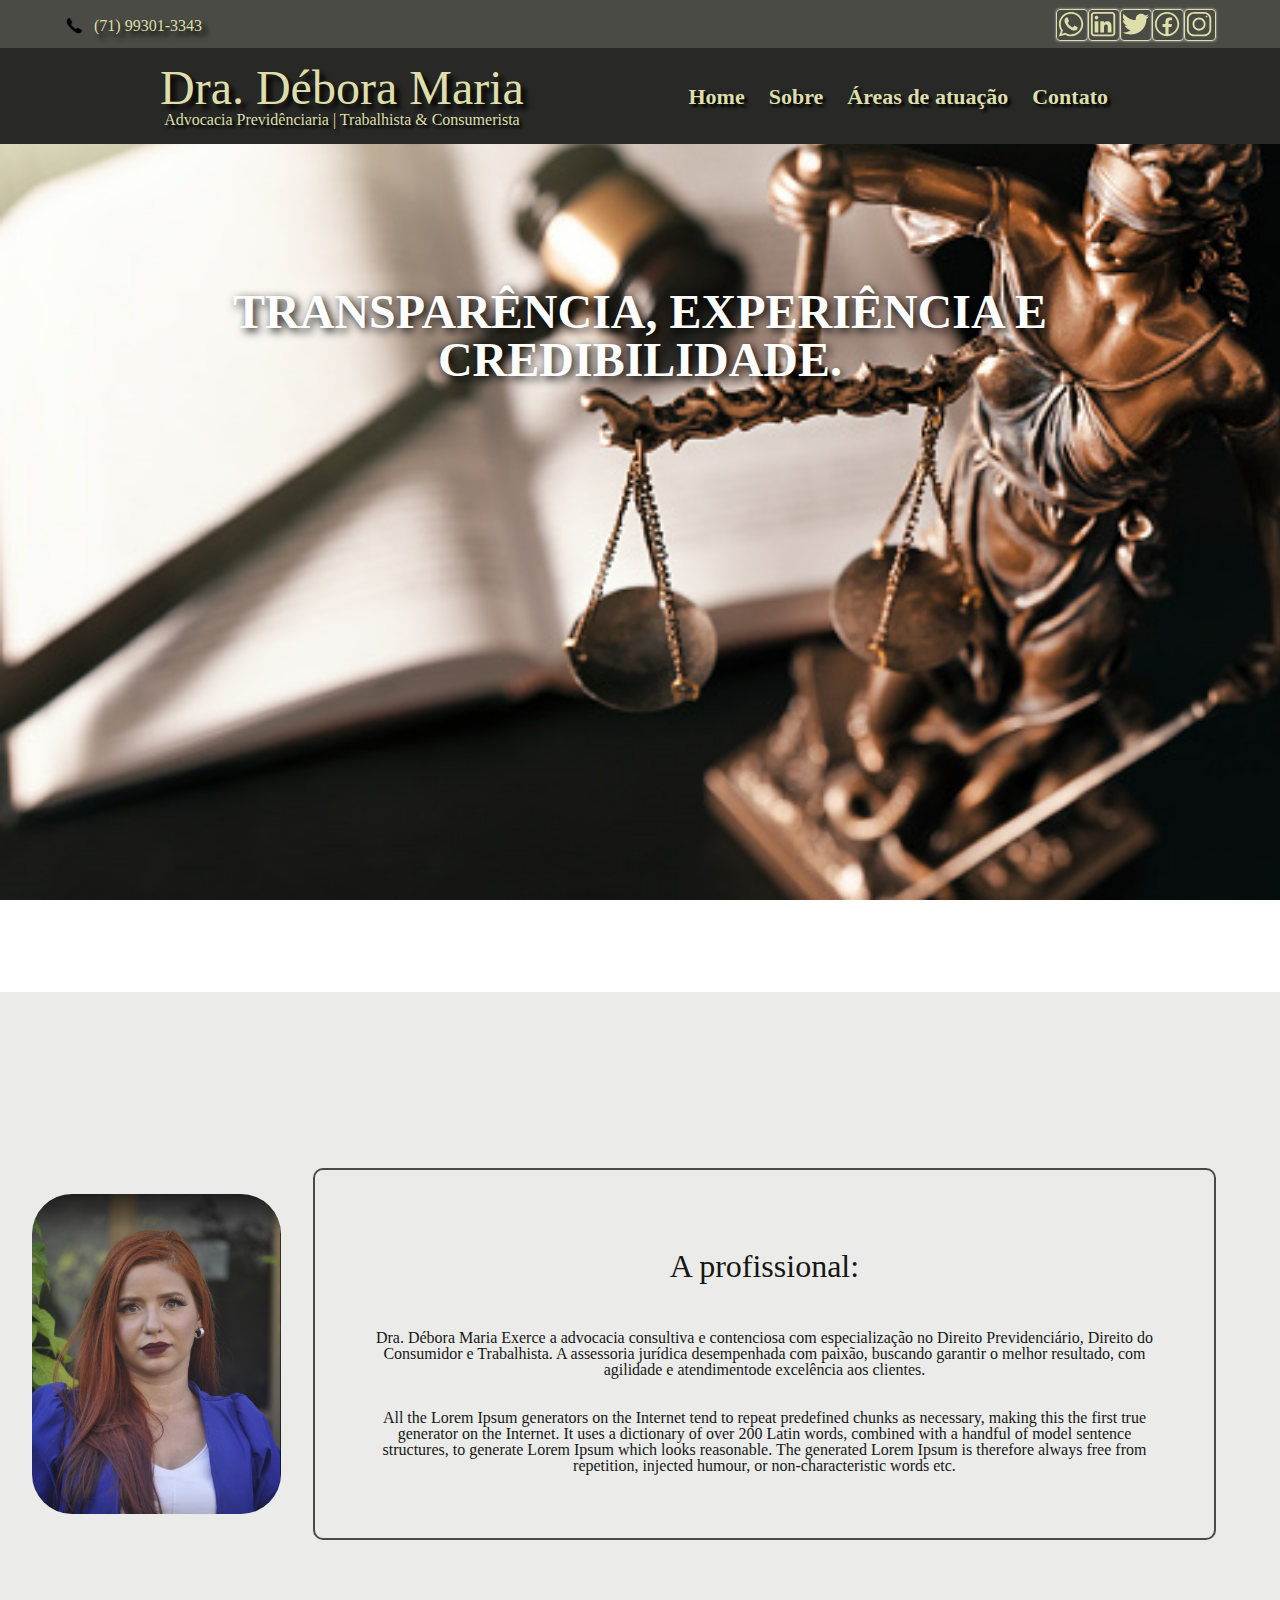
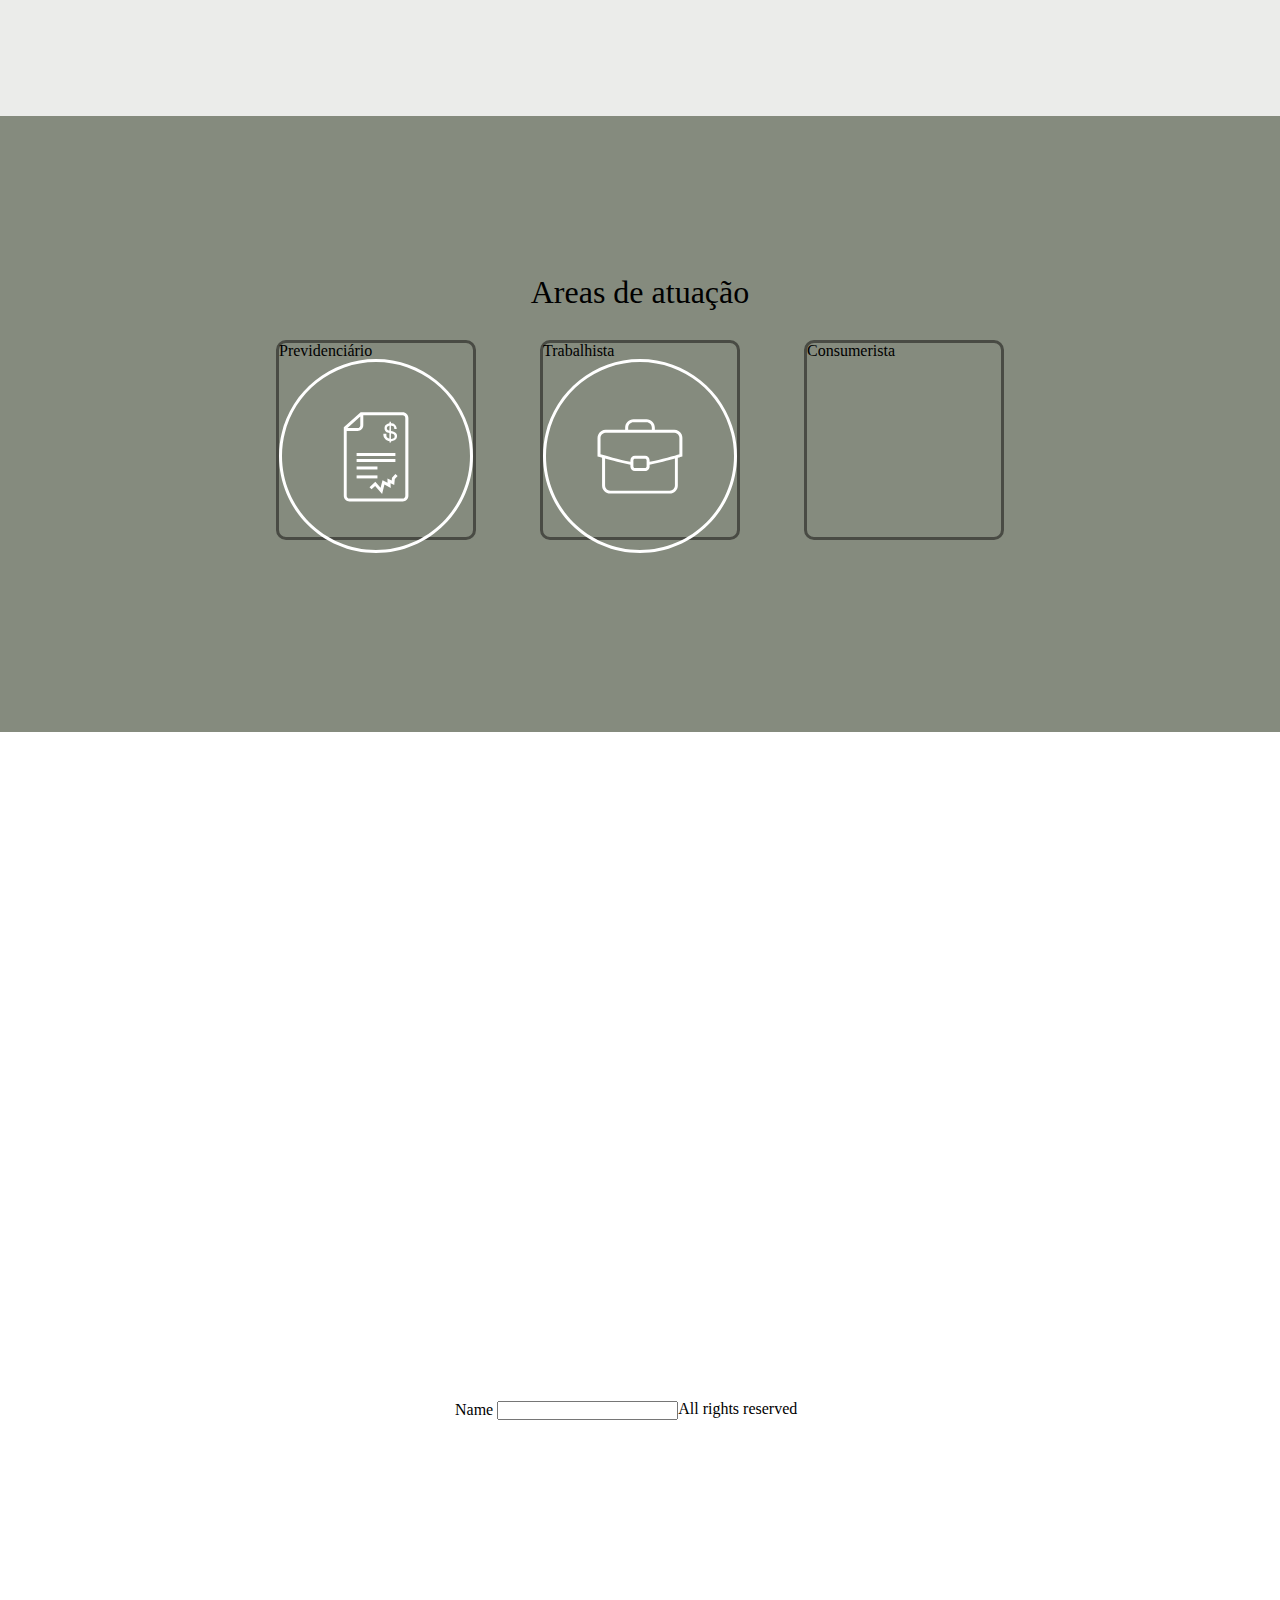
<file: index.html>
<!DOCTYPE html>
<html lang="en">
<head>
    <meta charset="UTF-8">
    <meta http-equiv="X-UA-Compatible" content="IE=edge">
    <meta name="viewport" content="width=device-width, initial-scale=1.0">
    <link rel="stylesheet" href="/assets/css/reset.css">
    <link rel="stylesheet" href="/assets/css/style.css">
    <link rel="icon" href="/assets/img/title.svg">
    <title>Dra. Débora Maria</title>
</head>
    <body class="background-image">
        <header>
            <div class="header__media">
                <div class="header__media--1">
                    <img src="/assets/img/phone.png.png" id="tel" alt="Ligar para número de telefone">
                    <p>(71) 99301-3343</p>
                </div>
                <div>
                    <ul class="header__media--2">
                        <li>
                            <a href="" target="_blank" rel="noopener noreferrer">
                                <svg id="icon1" class="header__media--2-icons" xmlns="http://www.w3.org/2000/svg" x="0px" y="0px"
                                    
                                    viewBox="0 0 16 16">
                                    <path d="M 7.5 1 C 3.914063 1 1 3.914063 1 7.5 C 1 8.796875 1.417969 9.984375 2.070313 11 L 0.953125 14.121094 L 4.429688 13.140625 C 5.351563 13.644531 6.375 14 7.5 14 C 11.085938 14 14 11.085938 14 7.5 C 14 3.914063 11.085938 1 7.5 1 Z M 7.5 2 C 10.542969 2 13 4.457031 13 7.5 C 13 10.542969 10.542969 13 7.5 13 C 6.457031 13 5.492188 12.707031 4.65625 12.203125 L 4.472656 12.089844 L 2.546875 12.628906 L 3.171875 10.894531 L 3.019531 10.683594 C 2.378906 9.78125 2 8.6875 2 7.5 C 2 4.457031 4.457031 2 7.5 2 Z M 5.0625 4 C 4.949219 4 4.761719 4.046875 4.601563 4.234375 C 4.445313 4.417969 4 4.867188 4 5.78125 C 4 6.691406 4.617188 7.574219 4.703125 7.699219 C 4.789063 7.824219 5.917969 9.695313 7.644531 10.5 C 8.054688 10.691406 8.375 10.804688 8.625 10.890625 C 9.039063 11.03125 9.414063 11.011719 9.710938 10.964844 C 10.042969 10.910156 10.730469 10.515625 10.875 10.082031 C 11.015625 9.648438 11.019531 9.277344 10.972656 9.199219 C 10.933594 9.121094 10.816406 9.074219 10.644531 8.984375 C 10.472656 8.890625 9.625 8.441406 9.46875 8.382813 C 9.3125 8.316406 9.195313 8.289063 9.078125 8.472656 C 8.964844 8.660156 8.636719 9.078125 8.535156 9.199219 C 8.433594 9.324219 8.335938 9.339844 8.164063 9.246094 C 7.988281 9.152344 7.433594 8.957031 6.777344 8.324219 C 6.265625 7.832031 5.917969 7.226563 5.820313 7.039063 C 5.71875 6.851563 5.808594 6.753906 5.894531 6.664063 C 5.972656 6.578125 6.066406 6.445313 6.152344 6.335938 C 6.238281 6.230469 6.265625 6.148438 6.324219 6.027344 C 6.382813 5.902344 6.355469 5.792969 6.3125 5.703125 C 6.265625 5.609375 5.921875 4.695313 5.78125 4.324219 C 5.640625 3.964844 5.496094 4.011719 5.390625 4.007813 C 5.292969 4 5.175781 4 5.0625 4 Z"></path>
                                </svg>
                            </a>
                        </li>
                        <li> 
                            <a href="https://www.linkedin.com/in/débora-maria-931168217/" target="_blank" rel="noopener noreferrer">
                                <svg id="icon2"  class="header__media--2-icons" xmlns="http://www.w3.org/2000/svg" x="0px" y="0px"
                                    viewBox="0 0 16 16">
                                    <path d="M 2.757813 1 C 1.792969 1 1 1.792969 1 2.757813 L 1 12.246094 C 1 13.207031 1.792969 14 2.757813 14 L 12.246094 14 C 13.207031 14 14 13.207031 14 12.246094 L 14 2.757813 C 14 1.792969 13.207031 1 12.246094 1 Z M 2.757813 2 L 12.246094 2 C 12.667969 2 13 2.332031 13 2.757813 L 13 12.246094 C 13 12.667969 12.667969 13 12.246094 13 L 2.757813 13 C 2.332031 13 2 12.667969 2 12.246094 L 2 2.757813 C 2 2.332031 2.332031 2 2.757813 2 Z M 4 3 C 3.449219 3 3 3.449219 3 4 C 3 4.550781 3.449219 5 4 5 C 4.550781 5 5 4.550781 5 4 C 5 3.449219 4.550781 3 4 3 Z M 3 6 L 3 12 L 5 12 L 5 6 Z M 6 6 L 6 12 L 8 12 L 8 9.320313 C 8 8.488281 8.078125 7.742188 9.078125 7.742188 C 10.0625 7.742188 10 8.636719 10 9.375 L 10 12 L 12 12 L 12 9.039063 C 12 7.320313 11.640625 6 9.691406 6 C 8.753906 6 8.28125 6.375 8.023438 6.875 L 8 6.875 L 8 6 Z">    
                                    </path>
                                </svg>
                            </a>
                        </li>
                        <li> 
                            <a  href="" target="_blank" rel="noopener noreferrer">
                                <svg id="icon3" xmlns="http://www.w3.org/2000/svg" x="0px" y="0px"
                                    width="16" height="16"
                                    viewBox="0 0 16 16">
                                 <path d="M 15 3.296875 C 14.476563 3.523438 13.949219 3.691406 13.367188 3.746094 C 13.949219 3.410156 14.417969 2.84375 14.648438 2.226563 C 14.066406 2.5625 13.484375 2.789063 12.84375 2.902344 C 12.257813 2.339844 11.5 2 10.683594 2 C 9.109375 2 7.824219 3.242188 7.824219 4.765625 C 7.824219 4.988281 7.824219 5.214844 7.882813 5.386719 C 4.875 5.386719 2.8125 3.691406 1.414063 2 C 1.121094 2.394531 1.003906 2.902344 1.003906 3.410156 C 1.003906 4.367188 1.53125 5.214844 2.289063 5.722656 C 1.820313 5.667969 1.355469 5.554688 1.003906 5.386719 C 1.003906 5.386719 1.003906 5.386719 1.003906 5.441406 C 1.003906 6.796875 1.996094 7.921875 3.28125 8.148438 C 3.046875 8.203125 2.8125 8.261719 2.519531 8.261719 C 2.347656 8.261719 2.171875 8.261719 1.996094 8.207031 C 2.347656 9.335938 3.976563 10.632813 5.257813 10.632813 C 4.265625 11.363281 3.34375 12 1.5 12 C 1.265625 12 1.453125 12 1 12 C 2.28125 12.789063 3.800781 13 5.375 13 C 10.683594 13 13.542969 8.769531 13.542969 5.101563 C 13.542969 4.988281 13.542969 4.878906 13.542969 4.765625 C 14.125 4.367188 14.59375 3.863281 15 3.296875"></path>
                                </svg>
                            </a>
                        </li>
                        <li> 
                            <a href="https://www.facebook.com/Deborascofield" target="_blank" rel="noopener noreferrer">
                                <svg id="icon4" xmlns="http://www.w3.org/2000/svg" x="0px" y="0px"
                               
                                viewBox="0 0 16 16">
                                <path d="M 7.5 1 C 3.9160714 1 1 3.9160714 1 7.5 C 1 11.083929 3.9160714 14 7.5 14 C 11.083929 14 14 11.083929 14 7.5 C 14 3.9160714 11.083929 1 7.5 1 z M 7.5 2 C 10.543488 2 13 4.4565116 13 7.5 C 13 10.266333 10.967571 12.541024 8.3125 12.933594 L 8.3125 9.0898438 L 9.8652344 9.0898438 L 10.109375 7.5136719 L 8.3125 7.5136719 L 8.3125 6.6503906 C 8.3125 5.9953906 8.5256719 5.4140625 9.1386719 5.4140625 L 10.123047 5.4140625 L 10.123047 4.0371094 C 9.9500469 4.0141094 9.5845781 3.9628906 8.8925781 3.9628906 C 7.4485781 3.9628906 6.6015625 4.7258906 6.6015625 6.4628906 L 6.6015625 7.5117188 L 5.1171875 7.5117188 L 5.1171875 9.0898438 L 6.6035156 9.0898438 L 6.6035156 12.919922 C 3.9897868 12.492118 2 10.237066 2 7.5 C 2 4.4565116 4.4565116 2 7.5 2 z"></path>
                                </svg>
                            </a>
                        </li>
                        <li>
                            <a href="https://www.instagram.com/deboramaria.adv/" target="_blank" rel="noopener noreferrer">
                                <svg id="icon5" xmlns="http://www.w3.org/2000/svg" x="0px" y="0px"
                                
                                viewBox="0 0 16 16">
                                <path d="M 4.773438 1 C 2.695313 1 1 2.695313 1 4.773438 L 1 10.230469 C 1 12.304688 2.695313 14 4.773438 14 L 10.230469 14 C 12.304688 14 14 12.304688 14 10.226563 L 14 4.773438 C 14 2.695313 12.304688 1 10.226563 1 Z M 4.773438 2 L 10.226563 2 C 11.765625 2 13 3.234375 13 4.773438 L 13 10.226563 C 13 11.765625 11.765625 13 10.230469 13 L 4.773438 13 C 3.234375 13 2 11.765625 2 10.230469 L 2 4.773438 C 2 3.234375 3.234375 2 4.773438 2 Z M 11.5 3 C 11.222656 3 11 3.222656 11 3.5 C 11 3.777344 11.222656 4 11.5 4 C 11.777344 4 12 3.777344 12 3.5 C 12 3.222656 11.777344 3 11.5 3 Z M 7.5 4 C 5.574219 4 4 5.574219 4 7.5 C 4 9.425781 5.574219 11 7.5 11 C 9.425781 11 11 9.425781 11 7.5 C 11 5.574219 9.425781 4 7.5 4 Z M 7.5 5 C 8.886719 5 10 6.113281 10 7.5 C 10 8.886719 8.886719 10 7.5 10 C 6.113281 10 5 8.886719 5 7.5 C 5 6.113281 6.113281 5 7.5 5 Z"></path>
                                </svg>
                            </a>
                        </li>
                    </ul>
                </div>
            </div>
            <div class="header__box">
                <div class="header__box--main-tittle">
                    <h1>Dra. Débora Maria</h1>
                    <p>Advocacia Previdênciaria | Trabalhista & Consumerista</p>
                </div>
                <nav>
                    <ul class="header__menu">
                        <li><a href="#main__box--1">Home</a></li>
                        <li><a href="#main__box--2">Sobre</a></li>
                        <li><a href="#main__box--3">Áreas de atuação</a></li>
                        <li><a href="#main__box--4">Contato</a></li>
                    </ul>
                </nav> 
            </div>
        </header>
        <main class="main__box">
            <section id="main__box--1" class="main__box--tittle">
                <h2>transparência, experiência e credibilidade.</h2>
                <br><br><br><br>
            </section>
            <section id="main__box--2" class="main__box--description">
                <img src="/assets/img/Perfil.PNG" alt="Lawyer picture"> 
                <div class="main__box--content">
                    <h2>A profissional:</h2>
                    <p>
                        Dra. Débora Maria Exerce a advocacia consultiva e contenciosa com especialização no Direito Previdenciário, Direito do Consumidor e Trabalhista. A assessoria jurídica desempenhada com paixão, buscando garantir o melhor resultado, com agilidade e atendimentode excelência aos clientes.
                    </p>
                    <p>
                        All the Lorem Ipsum generators on the Internet tend to repeat predefined chunks as necessary, making this the first true generator on the Internet. It uses a dictionary of over 200 Latin words, combined with a handful of model sentence structures, to generate Lorem Ipsum which looks reasonable. The generated Lorem Ipsum is therefore always free from repetition, injected humour, or non-characteristic words etc.
                    </p>
                </div>
            </section>
            <section id="main__box--3" class="main__box--about">
                <h2>Areas de atuação</h2>
                <ul>
                    <li>
                        <p>Previdenciário</p>
                        <svg preserveAspectRatio="none" data-bbox="0 0 200 200" xmlns="http://www.w3.org/2000/svg" viewBox="0 0 200 200" role="presentation" aria-hidden="true" style=" fill:#fff">
                            <g>
                                <path d="M127.6 54.9H84.2L66.8 70.4v70.7c0 3.2 2.6 5.8 5.8 5.8h55c3.2 0 5.8-2.6 5.8-5.8V60.7c-.1-3.2-2.7-5.8-5.8-5.8zm-43.8 4.5v9.1c0 1.5-1.2 2.7-2.7 2.7H70.6l13.2-11.8zm46.4 81.8c0 1.5-1.2 2.7-2.7 2.7h-55c-1.5 0-2.7-1.2-2.7-2.7v-67h11.3c3.2 0 5.8-2.6 5.8-5.8V58h40.6c1.5 0 2.7 1.2 2.7 2.7v80.5z"></path>
                                <path d="M120 96.9v3.1H80v-3.1h40z"></path>
                                <path d="M120 103.1v3.1H80v-3.1h40z"></path>
                                <path d="M101.5 110.8v3.1H80v-3.1h21.5z"></path>
                                <path d="M101.5 120v3.1H80V120h21.5z"></path>
                                <path d="M116.5 122.5l-.3 2.7-4.4-2 .1 4.5-5.2-2.7-2 7.7-5.4-6.2-6 5.6 2.1 2.3 3.7-3.5 7.2 8.2 2.4-9.6 6.5 3.4-.2-4.8 3.8 1.7.6-6 2.9-3.3-2.3-2-3.5 4z"></path>
                                <path d="M109.9 82.9c.6.6 1.6 1 2.3 1.3l.2.1c.4.2 1.5.3 1.5.4v1.5h1.5v-1.5c1.5 0 1.1-.1 1.5-.2l.4-.1c.8-.2 1.6-.5 2.2-.9.7-.4 1.2-1 1.6-1.6.4-.7.6-1.5.6-2.5 0-.6-.1-1.1-.2-1.5-.2-.5-.4-1-.8-1.4-.4-.4-.8-.8-1.4-1.1-.5-.3-1.4-.5-2.4-.8l-1.5-.3v-5.6c1.5 0 1.7.2 2.2.5.7.5 1.2 1.1 1.2 2.3l.1.7h2.4v-.8c-.1-1.7-.9-3.1-2.1-4-.9-.8-2.3-1-3.8-1.1v-1.7h-1.5v1.7c0 .1-1.7.3-2.4.6-.9.5-1.4.9-1.8 1.5-.5.7-.7 1.2-.8 1.9-.1.4-.1.8-.1 1.1 0 .8.1 1.5.4 2.1.3.6.7 1 1.1 1.4.4.3.9.6 1.5.8.5.2.9.3 1.3.4l.7.2v6c0-.2-1.7-.8-2.2-1.3-.8-.8-.9-2-.9-3.2V77h-3.1v.8c0 1.6.4 2.3.7 3.1.5.8 1.1 1.5 1.6 2zm5.5-6.2l.7.1c1.4.3 2.1.8 2.4 1.1.4.4.7.9.7 1.6 0 .6-.1 1-.2 1.3-.2.4-.4.6-.8.9-.3.2-.8.4-1.4.5l-.5.1c-.2 0 .6.1-.9.1v-5.7zm-1.6-3c-.4-.1-.8-.2-1.1-.3-.4-.1-.6-.3-.8-.4-.2-.2-.4-.4-.5-.6-.1-.3-.2-.6-.2-1s.1-.7.2-1c.1-.3.3-.5.5-.8.2-.2.9-.5 1.3-.6v-.1c.2-.1.8-.2.8-.2l-.2 5z"></path>
                                <path d="M100 200C44.9 200 0 155.1 0 100S44.9 0 100 0s100 44.9 100 100-44.9 100-100 100zm0-196.9C46.6 3.1 3.1 46.6 3.1 100s43.5 96.9 96.9 96.9 96.9-43.5 96.9-96.9S153.4 3.1 100 3.1z"></path>
                            </g>
                        </svg>
                    </li>
                    <li>
                        <p>Trabalhista</p>
                        <svg preserveAspectRatio="none" data-bbox="0 0 200 200" xmlns="http://www.w3.org/2000/svg" viewBox="0 0 200 200" role="presentation" aria-hidden="true" style=" fill:#fff">
                            <g>
                                <path d="M135.4 73h-20.1v-2.2c0-4.7-3.9-8.6-8.6-8.6H93.3c-4.7 0-8.6 3.9-8.6 8.6V73H64.6c-4.6 0-8.4 3.8-8.4 8.4v19l1.1.3c.1 0 1.4.4 3.6 1.1v28.5c0 4.6 3.8 8.4 8.4 8.4h61.3c4.6 0 8.4-3.8 8.4-8.4v-28.5c2.2-.6 3.6-1.1 3.6-1.1l1.1-.3v-19c.1-4.6-3.7-8.4-8.3-8.4zm-47.6-2.2c0-3 2.5-5.5 5.5-5.5h13.4c3 0 5.5 2.5 5.5 5.5V73H87.8v-2.2zm48.2 59.6c0 2.9-2.4 5.3-5.3 5.3H69.3c-2.9 0-5.3-2.4-5.3-5.3v-27.7c6.8 1.9 17.5 4.8 26.1 6.4v1.7c0 2.6 2.1 4.7 4.7 4.7h10.4c2.6 0 4.7-2.1 4.7-4.7v-1.7c8.6-1.6 19.3-4.5 26.1-6.4v27.7zm-42.8-19.6v-6.4c0-.9.7-1.6 1.6-1.6h10.4c.9 0 1.6.7 1.6 1.6v6.4c0 .9-.7 1.6-1.6 1.6H94.8c-.9.1-1.6-.7-1.6-1.6zm47.5-12.6c-4.1 1.2-19.3 5.7-30.8 7.8v-1.5c0-2.6-2.1-4.7-4.7-4.7H94.8c-2.6 0-4.7 2.1-4.7 4.7v1.5c-11.5-2.2-26.7-6.6-30.8-7.8V81.4c0-2.9 2.4-5.3 5.3-5.3h70.7c2.9 0 5.3 2.4 5.3 5.3v16.8z"></path>
                                <path d="M100 200C44.9 200 0 155.1 0 100S44.9 0 100 0s100 44.9 100 100-44.9 100-100 100zm0-196.9C46.6 3.1 3.1 46.6 3.1 100s43.5 96.9 96.9 96.9 96.9-43.5 96.9-96.9S153.4 3.1 100 3.1z"></path>
                            </g>
                        </svg>
                    </li>
                    <li>Consumerista</li>
                </ul>
            </section>
            <section id="main__box--4" class="main__box--maps">
                <iframe src="https://www.google.com/maps/embed?pb=!1m14!1m8!1m3!1d10927.310733361483!2d-38.51090199370788!3d-12.971002553339991!3m2!1i1024!2i768!4f13.1!3m3!1m2!1s0x71605316b6803d7%3A0x898d70358ec0da1!2sD%C3%A9bora%20Maria%20Advocacia!5e0!3m2!1spt-BR!2sbr!4v1666791118234!5m2!1spt-BR!2sbr" width="600" height="450" style="border:0;" allowfullscreen="" loading="lazy" referrerpolicy="no-referrer-when-downgrade"></iframe>
            </section>
            <br>
        </main>
        <footer>
            <form action="">
                <fieldset>
                    <label for="">Name</label>
                    <input type="text">
                </fieldset>
            </form>
            <p>All rights reserved</p>
        </footer>  
</body>

</html>
</file>
<file: assets/css/style.css>
/* I'll try to explain all my code */

/* reset */
* {
    margin: 0;
    padding: 0;
    box-sizing: border-box;
}
/* Background image configuration */

html {
    scroll-behavior: smooth;
}

.background-image{
    background-attachment: fixed;
    background-image: url(/assets/img/justicebackground.jpg);
    background-size: cover;
    background-repeat: no-repeat;
    width: 100%;
    height: 100vh;
    min-width: 100vh;
}

/* header container */

header {
    display: flex;
    flex-direction: column;
    position: fixed;
    width: 100%;
}
/* header container > media*/
.header__media {
    display: flex;    justify-content: space-between;
    align-items: center;
    width: 100%;
    height:3em;
    padding: 0.3em 4em 0 0;
    background-color: #494B44;
}

.header__media--1 {
    display: flex;
    justify-content: center;
    align-items: center;
    padding: 0 4em;
    color: #dedeaa;
    text-shadow: 5px 5px 5px #000000 ;
}
#tel {
    width: 20px;
    height: 20px;
    margin-right: 10px;
}

/* ------------------ */

.header__media--2 {
    display: flex;
    justify-content: center;
    align-items: center;

}

.header__media--2 svg {
    width: 32px;
    height: 32px;
    border: 1px #dedeaa solid;
    border-radius: 4px;
    fill: #dedeaa;
    box-shadow: 0 0 2px 0.5px grey;
}

.header__media--2 svg:hover {
    transform:scale(1.2);
    transition: 200ms;
}

#icon1:hover {
    fill: #2acd54;
    border: 1px #2acd54 solid;
}

#icon2:hover {
    fill: #235bcf;
    border: 1px solid #235bcf;
}

#icon3:hover {
    fill: #10c8e5;
    border: solid #10c8e5 1px;
}

#icon4:hover {
    fill: #2875e5;
    border: #2875e5 solid 1px;
}

#icon5:hover {
    fill: #ff1579;
    border: #ff1579 solid 1px;
}




/* ------------------ */




/* Header container */
.header__box {
    display: flex;
    justify-content: space-between;
    width: 100%;
    background-color: #282926;
    padding: 1em 10em;
}

.header__box--main-tittle {
    display: flex;
    flex-direction: column;
}

.header__box--main-tittle > h1 {
    display: flex;
    justify-content: center;
    align-items: center;
    font-size: 3rem;
    color: #dedeaa;
    text-shadow: 5px 5px 5px #000000 ;
}

.header__box--main-tittle > p {
    display: flex;
    justify-content: center;
    align-items: center;
    color: #dedeaa;
    text-shadow: 3px 3px 3px #000000 ;
}

/* ---------------- Header Nav style ------------- */

nav {
    display: flex;
}

.header__menu {
    display: flex;
    justify-content: center;
    align-items: center;
}    

nav li {
    margin-inline: 0.5em;
    font-size: 1.5rem;
}

nav a {
    font-size: 22px;
    font-weight: bold;
    text-decoration: none;
    color: #dedeaa;
    text-shadow: 3px 3px 3px #000000 ;
}

a:hover {
    color: #fff;
    transition: 500ms;
}

/* -------------------- Main ---------------------- */

.main__box {
    display: flex;
    flex-direction: column;

}

.main__box--tittle {
    font-size: 3em;
    font-weight: bold;
    color: white;
    text-align: center;
    text-transform: uppercase;
    padding: 6em 1em;
    text-shadow: 3px 3px 10px #000000;
}

/* --------------------------------------- */

.main__box--description {
    display: flex;
    justify-content: center;
    align-items: center;
    text-align: center;
    background-color: #EBECEA;
    padding: 9em 2em;
    margin-top: 8em;
}

.main__box--description > img {
    width:20em;
    height: 20em;
    border-radius: 40px;
}

.main__box--description div {
    border: 2px double #494B44;
    border-radius: 10px;
    padding: 3em;
    margin: 2em;
}

.main__box--description h2 {
    font-size: 2em;
    color: #161715;
    padding: 1em
}

.main__box--description  p {
    font-size: em;
    color: #161715;
    padding: 1em 0em;
}
/* ----------------------------------- */

.main__box--about {
    display: flex;
    flex-direction: column;
    justify-content: space-around;
    align-items: center;
    background-color: #858B7E;
    padding: 10em 2em;
}
.main__box--about h2 {
    display: flex;
    font-size: 2em;
}

.main__box--about ul {
    display: flex;
    padding: 5em auto;
}

.main__box--about li {
    margin: 2em;
    border: 3px solid #494B44;
    border-radius: 10px;
    width: 200px;
    height: 200px;
}

/* ----------- footer -------------- */
footer {
    display: flex;
    width: 670px;
    margin: 0 auto;
    padding: 200px 150px;
}
</file>
